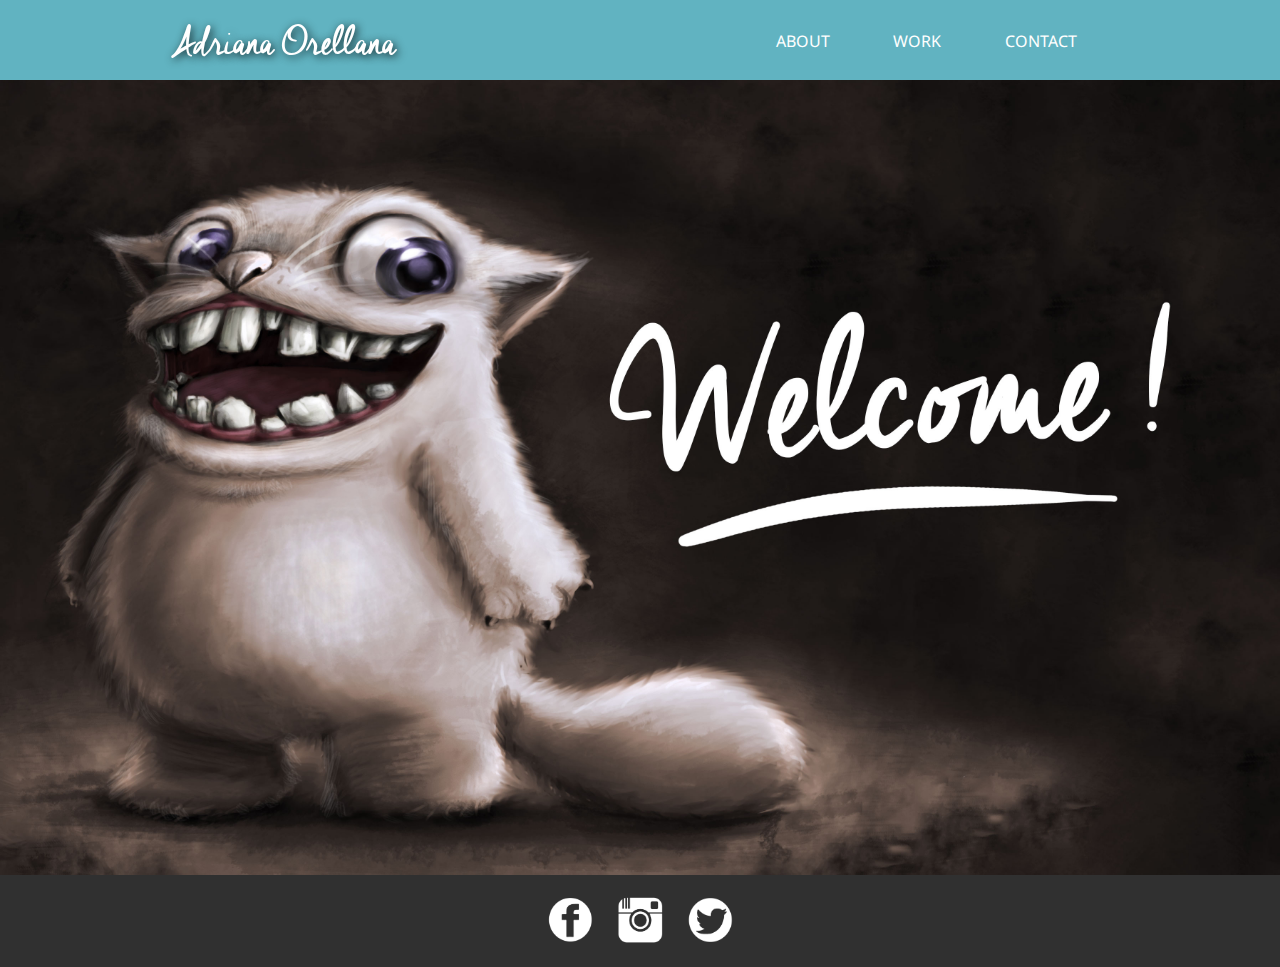
<file: index.html>
<!DOCTYPE html>
  <html>

    <head>
      <title>Adriana Orellana</title>
      <meta charset="UTF-8">
      <link rel="stylesheet" href="style.css">
      <link href='http://fonts.googleapis.com/css?family=Noto+Sans' rel='stylesheet' type='text/css'>
      <link href='http://fonts.googleapis.com/css?family=Lora:400,700' rel='stylesheet' type='text/css'>
      <script src="http://css3-mediaqueries-js.googlecode.com/files/css3-mediaqueries.js"></script>
	    <script src="http://html5shim.googlecode.com/svn/trunk/html5.js"></script>

    </head>

    <body>
      <div class="wrapper">
        <header class="header">
          <div class="container">
            <h1><a href="index.html">Adriana Orellana</a></h1>

            <div class="nav">
              <ul>
                <li class="menuicon"><a href="work.html"><img src="images/arrownav.png" target="self" /></a></li>
                <li><a href="about.html" target="_self">ABOUT</a></li>
                <li><a href="work.html" target="_self">WORK</a></li>
                <li><a href="contact.html" target="_self">CONTACT</a></li>
              </ul>
            </div><!-- /end .nav -->
          </div><!-- /end .container -->
        </header>

        <div class="content">
            <div class="welcome">
              <img src="images/index.jpg" alt="titoelgatito" />
            </div>
        </div>

        <footer class="footer">
          <div class="container">
            <div class="social">
              <a href="https://www.facebook.com/adrianaorellanart" target="_blank"><img src="images/social/socialicon01.png" alt="facebook" /></a>
              <a href="https://instagram.com/tamagotchiiiii" target="_blank"><img src="images/social/socialicon02.png" alt="instagram" /></a>
              <a href="https://twitter.com/tamagotchiii" target="_blank"><img src="images/social/socialicon03.png" alt="twitter" /></a>
            </div><!-- /end .social -->
          </div><!-- /end .container -->
        </footer>

      </div><!-- /end .wrapper -->
    </body>
  </html>
</file>
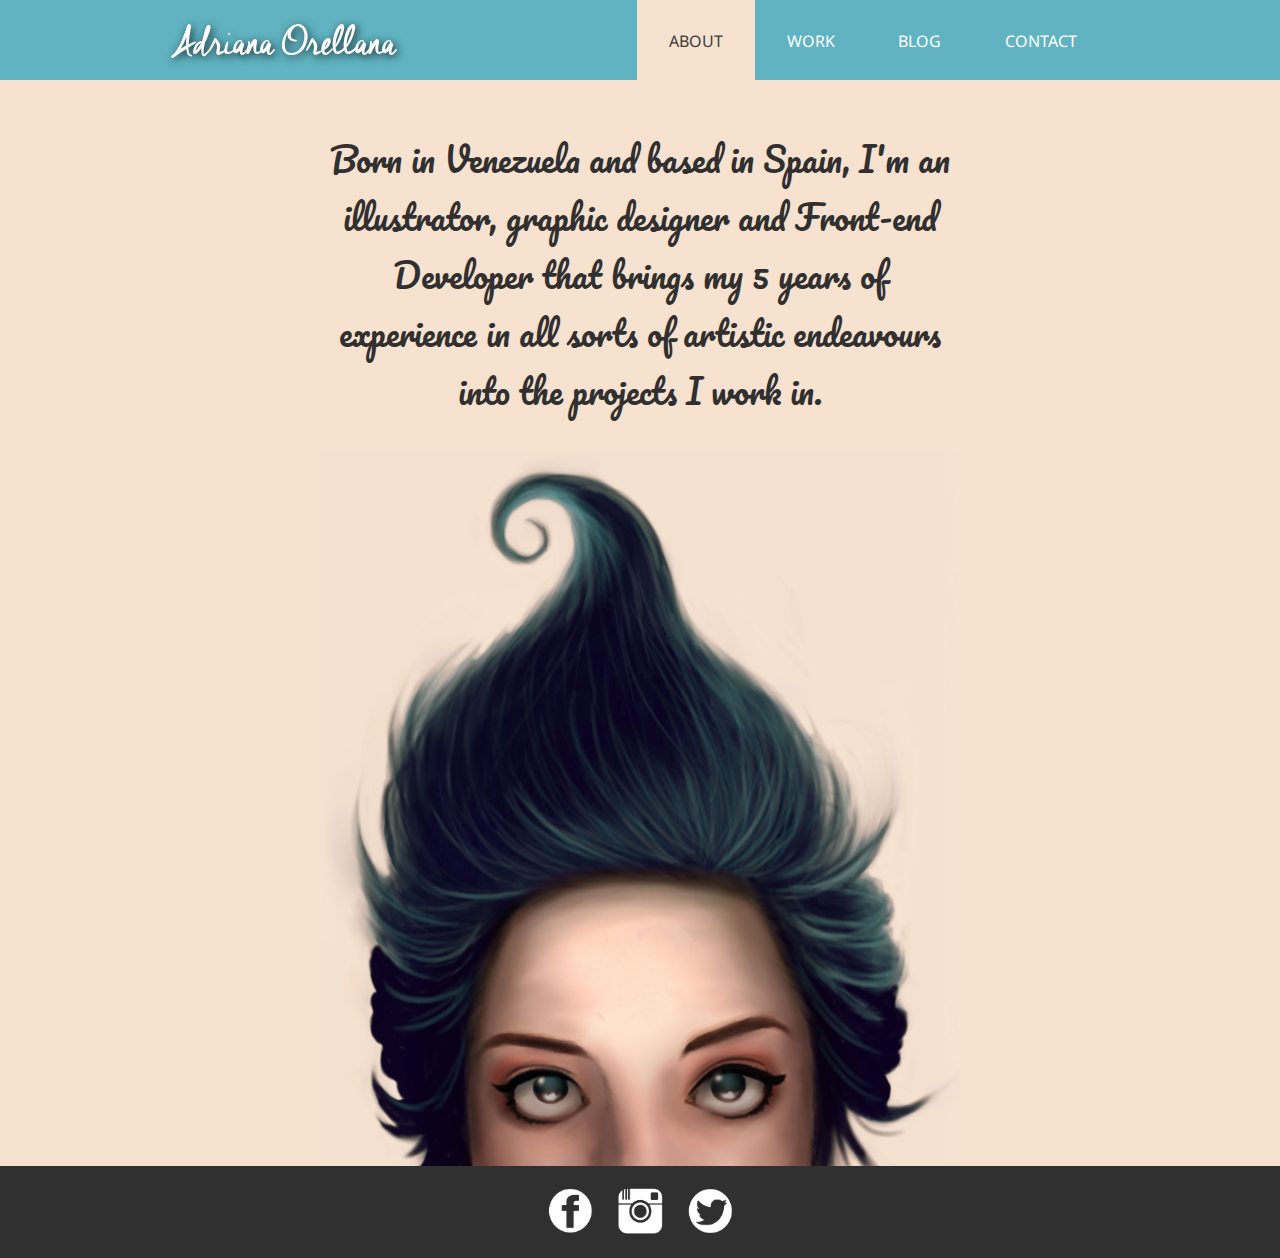
<file: about.html>
<!DOCTYPE html>
  <html>

    <head>
      <title>Adriana Orellana</title>
      <meta charset="UTF-8">
      <link rel="stylesheet" href="style.css">
      <link href='http://fonts.googleapis.com/css?family=Noto+Sans' rel='stylesheet' type='text/css'>
      <link href='http://fonts.googleapis.com/css?family=Lora:400,700' rel='stylesheet' type='text/css'>
      <link href='http://fonts.googleapis.com/css?family=Pacifico' rel='stylesheet' type='text/css'>
      <script src="http://css3-mediaqueries-js.googlecode.com/files/css3-mediaqueries.js"></script>
      <script src="http://html5shim.googlecode.com/svn/trunk/html5.js"></script>

    </head>

    <body>
      <div class="wrapper">
        <header class="header">
          <div class="container">
            <h1><a href="index.html">Adriana Orellana</a></h1>

            <div class="nav">
              <ul>
                <li class="menuicon"><a href="work.html"><img src="images/arrownav.png" target="self" /></a></li>

                <li><a href="about.html" target="_self" class="active">ABOUT</a></li>
                <li><a href="work.html" target="_self" >WORK</a></li>
                <li><a href="blog.html" target="_self">BLOG</a></li>
                <li><a href="contact.html" target="_self" >CONTACT</a></li>
              </ul>
            </div><!-- /end .nav -->
          </div><!-- /end .container -->
        </header>

        <div class="content">
          <div class="containter">

            <div class="aboutinfo">
              <p>Born in Venezuela and based in Spain, I'm an illustrator, graphic designer
                and Front-end Developer that brings my 5 years of experience in all sorts of
                artistic endeavours into the projects I work in.</p>
            </div><!-- /end .aboutinfo -->

            <div class="aboutbackground">
              <img src="images/selfportraitweb.jpg" alt="selfportait" />

            </div><!-- /end .aboutbackground -->
          </div><!-- /end .container -->

        </div>

        <footer class="footer">
          <div class="container">
            <div class="social">
              <a href="https://www.facebook.com/adrianaorellanart" target="_blank"><img src="images/social/socialicon01.png" alt="facebook" /></a>
              <a href="https://instagram.com/adrioreart" target="_blank"><img src="images/social/socialicon02.png" alt="instagram" /></a>
              <a href="https://twitter.com/tamagotchiii" target="_blank"><img src="images/social/socialicon03.png" alt="twitter" /></a>
            </div><!-- /end .social -->
          </div><!-- /end .container -->
        </footer>

      </div><!-- /end .wrapper -->
    </body>
  </html>
</file>
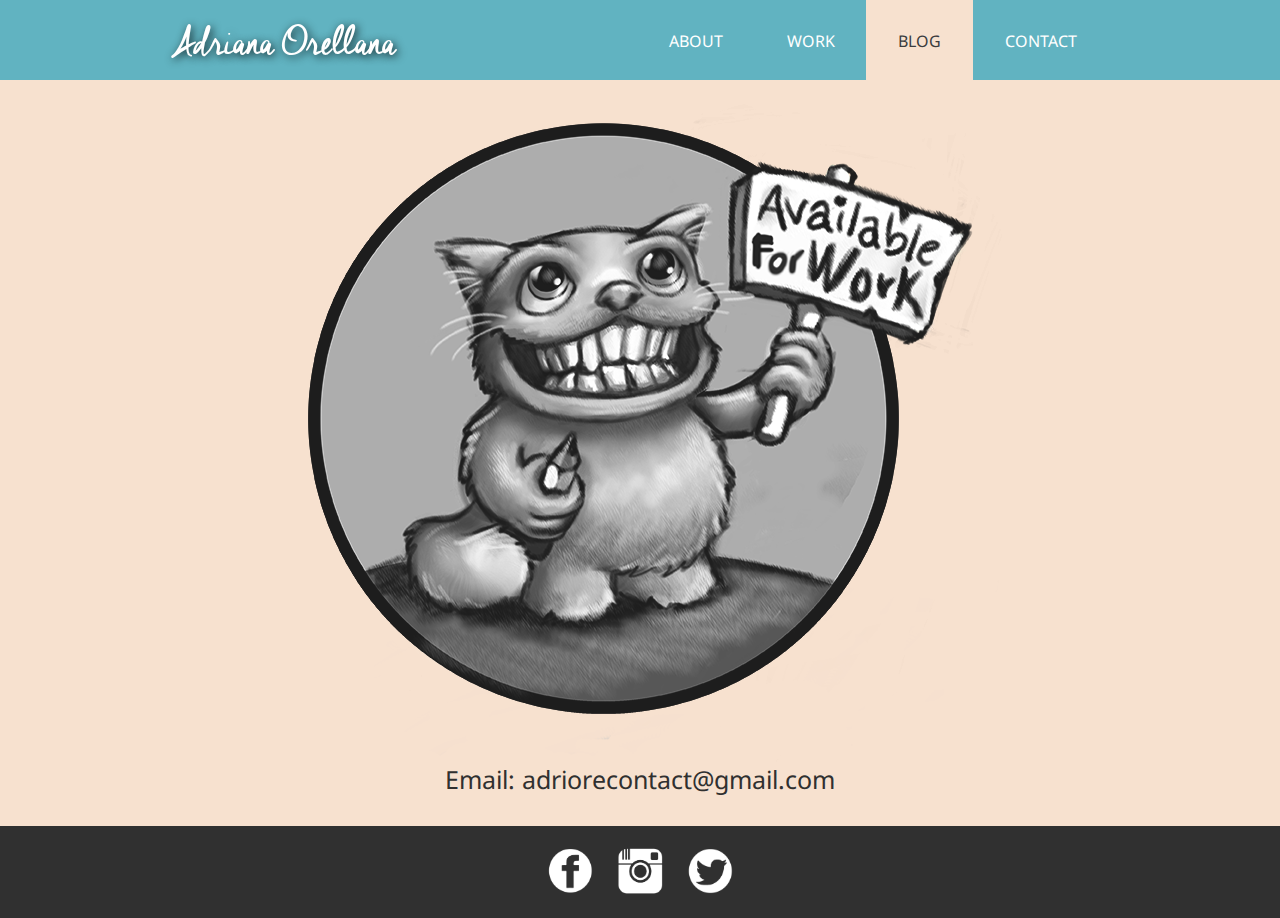
<file: blog.html>
<!DOCTYPE html>
  <html>

    <head>
      <title>Adriana Orellana</title>
      <meta charset="UTF-8">
      <link rel="stylesheet" href="style.css">
      <link href='http://fonts.googleapis.com/css?family=Noto+Sans' rel='stylesheet' type='text/css'>
      <link href='http://fonts.googleapis.com/css?family=Lora:400,700' rel='stylesheet' type='text/css'>
      <link href='http://fonts.googleapis.com/css?family=Pacifico' rel='stylesheet' type='text/css'>
      <script src="http://css3-mediaqueries-js.googlecode.com/files/css3-mediaqueries.js"></script>
      <script src="http://html5shim.googlecode.com/svn/trunk/html5.js"></script>

    </head>

    <body>
      <div class="wrapper">
        <header class="header">
          <div class="container">
            <h1><a href="index.html">Adriana Orellana</a></h1>

            <div class="nav">
              <ul>
                <li class="menuicon"><a href="work.html"><img src="images/arrownav.png" target="self" /></a></li>

                <li><a href="about.html" target="_self">ABOUT</a></li>
                <li><a href="work.html" target="_self" >WORK</a></li>
                <li><a href="blog.html" target="_self" class="active">BLOG</a></li>
                <li><a href="contact.html" target="_self" >CONTACT</a></li>
              </ul>
            </div><!-- /end .nav -->
          </div><!-- /end .container -->
        </header>

        <div class="content">
          <div class="container">
            <div class="message">
              <img src="images/titobnweb.png" alt="Available for Work!" />
            </div><!-- /end .message -->

            <div class="contactinfo">
              <p>Email: adriorecontact@gmail.com</p>
            </div><!-- /end .contactinfo -->

          </div><!-- /end .container -->
        </div>

        <footer class="footer">
          <div class="container">
            <div class="social">
              <a href="https://www.facebook.com/adrianaorellanart" target="_blank"><img src="images/social/socialicon01.png" alt="facebook" /></a>
              <a href="https://instagram.com/adrioreart" target="_blank"><img src="images/social/socialicon02.png" alt="instagram" /></a>
              <a href="https://twitter.com/tamagotchiii" target="_blank"><img src="images/social/socialicon03.png" alt="twitter" /></a>
            </div><!-- /end .social -->
          </div><!-- /end .container -->
        </footer>

      </div><!-- /end .wrapper -->
    </body>
  </html>
</file>
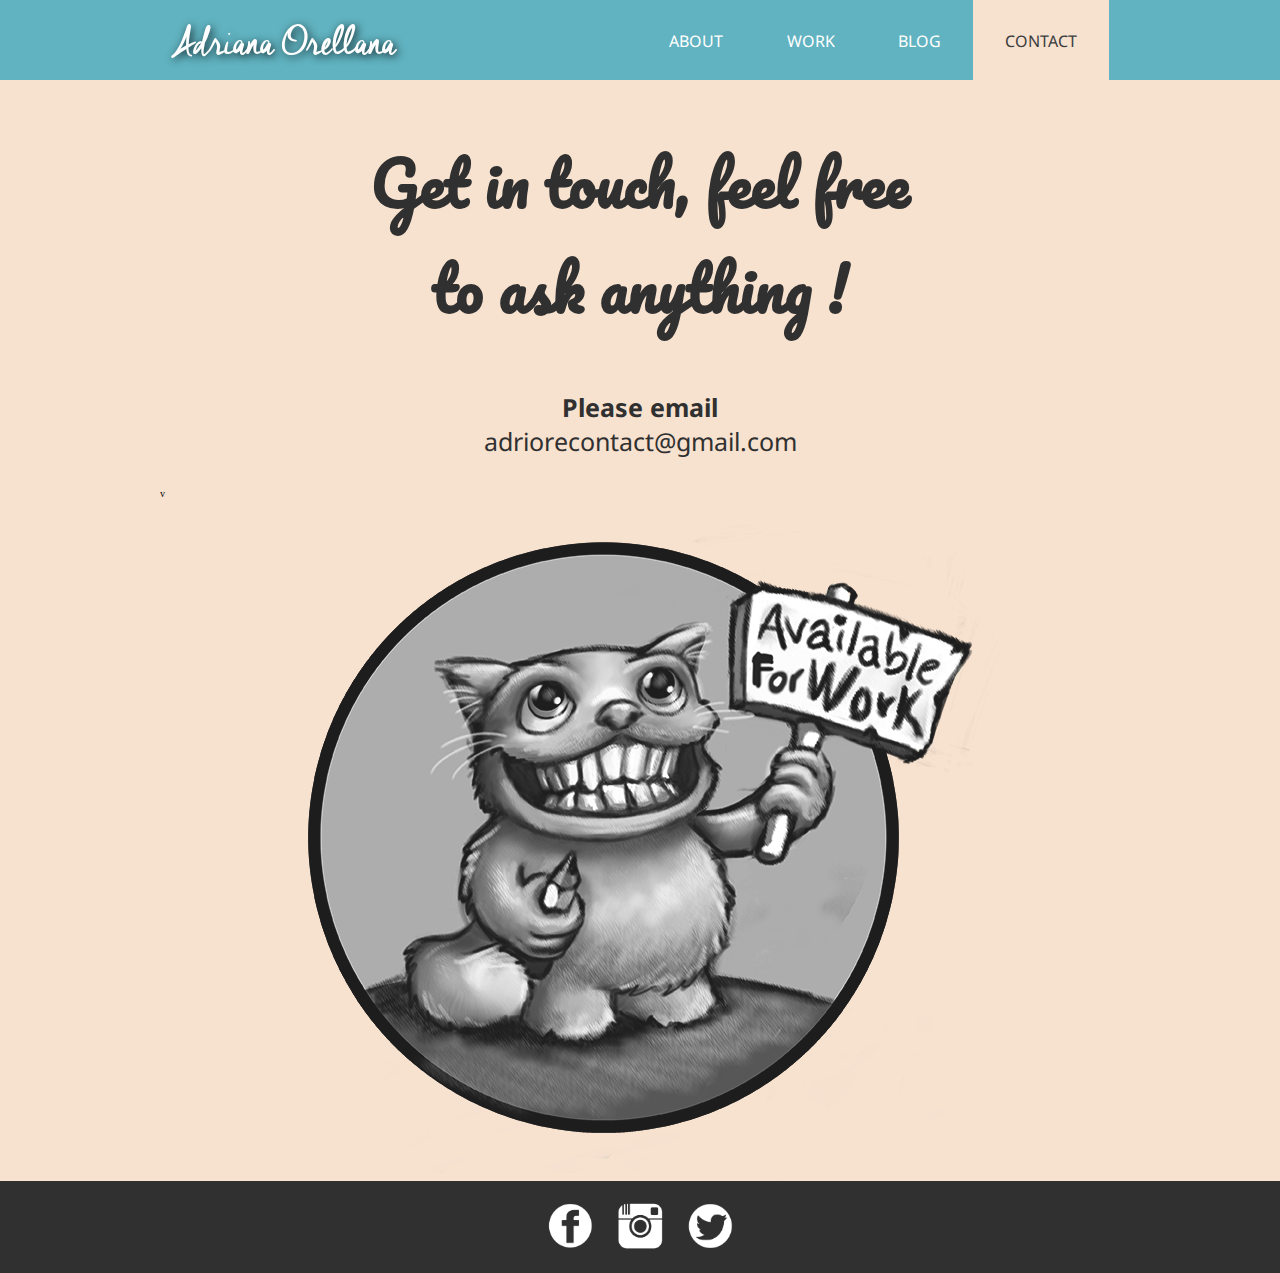
<file: contact.html>
<!DOCTYPE html>
  <html>

    <head>
      <title>Adriana Orellana</title>
      <meta charset="UTF-8">
      <link rel="stylesheet" href="style.css">
      <link href='http://fonts.googleapis.com/css?family=Noto+Sans' rel='stylesheet' type='text/css'>
      <link href='http://fonts.googleapis.com/css?family=Lora:400,700' rel='stylesheet' type='text/css'>
      <link href='http://fonts.googleapis.com/css?family=Pacifico' rel='stylesheet' type='text/css'>
      <script src="http://css3-mediaqueries-js.googlecode.com/files/css3-mediaqueries.js"></script>
	    <script src="http://html5shim.googlecode.com/svn/trunk/html5.js"></script>

    </head>

    <body>
      <div class="wrapper">
        <header class="header">
          <div class="container">
            <h1><a href="index.html">Adriana Orellana</a></h1>

            <div class="nav">
              <ul>
                <li class="menuicon"><a href="work.html"><img src="images/arrownav.png" target="self" /></a></li>

                <li><a href="about.html" target="_self">ABOUT</a></li>
                <li><a href="work.html" target="_self" >WORK</a></li>
                <li><a href="blog.html" target="_self">BLOG</a></li>
                <li><a href="contact.html" target="_self" class="active">CONTACT</a></li>
              </ul>
            </div><!-- /end .nav -->
          </div><!-- /end .container -->
        </header>

        <div class="content">
          <div class="container">

            <div class="contactinfo">
              <h2>Get in touch, feel free to ask anything !</h2>
              <p><strong>Please email</strong></p>
              <p>adriorecontact@gmail.com</p>
            </div><!-- /end .contactinfo -->v

            <div class="message">
              <img src="images/titobnweb.png" alt="Available for Work!" />
            </div><!-- /end .message -->

          </div><!-- /end .container -->
        </div>

        <footer class="footer">
          <div class="container">
            <div class="social">
              <a href="https://www.facebook.com/adrianaorellanart" target="_blank"><img src="images/social/socialicon01.png" alt="facebook" /></a>
              <a href="https://instagram.com/adrioreart" target="_blank"><img src="images/social/socialicon02.png" alt="instagram" /></a>
              <a href="https://twitter.com/tamagotchiii" target="_blank"><img src="images/social/socialicon03.png" alt="twitter" /></a>
            </div><!-- /end .social -->
          </div><!-- /end .container -->
        </footer>

      </div><!-- /end .wrapper -->
    </body>
  </html>
</file>
<file: style.css>
/* ----------- RESET ------------- */


html, body, h1, h2, h3, p, a, ul, ol, li {
  padding: 0;
  border: 0;
  margin:0;
}

html {
  font-size: 16px;
}

body {
  font-size: 62.5%;


}

html, body {
  height: 100%;
	-webkit-overflow-scrolling:touch;
}

/* ----------- FLEXBOX ------------- */
.wrapper {
  display: flex;
  flex-flow: row wrap;
}

.header, .content, .footer {
  flex: 1 100%;
}

.container {
  width: 75%;
  margin:0 auto;


}

/* ----------- FONTS ------------- */


@font-face {
font-family: 'cheddarjack';
src: url('fonts/cheddarjack.ttf');
}

/* ----------- HEADER ------------- */

.header {
  background-color: #61B3C1;
  padding: 15px;

}


.header h1 {
  font-size: 5em;
  line-height: 0.9em;
  text-shadow: 2px 2px 8px #102124;
  float: left;
  margin-bottom: 5px;


}

.header h1 a {
  text-decoration: none;
  font-family: cheddarjack;
  font-weight: normal;
  color: #ffffff;
  line-height: 0em;


}

.nav {
  list-style: none;
  margin: 0px;
  display: -webkit-box;
  display: -moz-box;
  display: -ms-flexbox;
  display: -webkit-flex;
  display: flex;

  -webkit-flex-flow: row wrap;
  justify-content: flex-end;

}

.nav ul {
  margin-top: 15px;

}

.nav a {
  font-family: 'Noto Sans', sans-serif;
  font-size: 1.6em;
  text-decoration: none;
  color: #ffffff;
  padding: 2em;
}



.active{
  background-color: #F7E1CF;
  color: #3B3D3F !important;;
}

  /*button icon responsive*/

  .nav li {
    text-decoration: none;
    display: inline;
    margin-left: -3px;


  }
  .nav .menuicon {
    display: none;
  }


.nav .menuicon img {
  width:20px;
}

  /*end button icon responsive*/




/* ----------- CONTENT ------------- */
.content {
  background-color: #F7E1CF;

}

/* ----------- CONTENT INDEX ------------- */

.welcome {
    display: -webkit-box;
  display: -moz-box;
  display: -ms-flexbox;
  display: -webkit-flex;
  display: flex;
  -webkit-flex-flow: row wrap;
  justify-content: center;
}

.welcome img {
  width: 100%;
}

/* ----------- CONTENT ABOUT ------------- */

.aboutinfo, .aboutbackground {
    list-style: none;

  display: -webkit-box;
  display: -moz-box;
  display: -ms-flexbox;
  display: -webkit-flex;
  display: flex;
  -webkit-flex-flow: row wrap;
  justify-content: center;

}

.aboutinfo {
  width: 50%;
  margin: 30px auto;
  text-align: center;
  margin-top: 50px;
  font-size: 3.3em;
  font-family: 'Pacifico', cursive;
  color: #303030;

}

.aboutbackground img {
  width: 50%;
}


/* ----------- CONTENT WORK ------------- */
.categories {
  list-style: none;
  padding:30px;

  display: -webkit-box;
  display: -moz-box;
  display: -ms-flexbox;
  display: -webkit-flex;
  display: flex;
  -webkit-flex-flow: row wrap;
  justify-content: center;

}

.categories li {
  text-decoration: none;
  display: inline;

}

.categories a {
  font-family: 'Noto Sans', sans-serif;
  font-size: 1.9em;
  text-decoration: none;
  color: #3B3D3F;
  padding: 0.6em;
  opacity: 0.7;
}

.categories a:hover, .nav a:active{
  opacity: 1;
}

.nav .current a {
	background: #999;
	color: #fff;
}

.active2{
  opacity: 1 !important;
  font-size: 2.5em !important;
}


.masonry {
  display: -webkit-box;
  display: -moz-box;
  display: -ms-flexbox;
  display: -webkit-flex;
  display: flex;
  -webkit-flex-flow: row wrap;
  flex-flow: row wrap; /*flex-flow: <‘flex-direction’> || <‘flex-wrap’>*/
  align-items: flex-start;

  padding-bottom: 40px;
}

.masonry img {
  width:22%;
  transition: .8s opacity;
  margin: 10px auto;
  border-radius: 5px;
  box-shadow: 0 8px 6px -6px black;
}

.masonry:hover img { opacity: 0.3; }
.masonry:hover img:hover { opacity: 1; }


/* ----------- CONTENT CONTACT ------------- */

.message, .contactinfo h2, .contactinfo p {
  list-style: none;

  display: -webkit-box;
  display: -moz-box;
  display: -ms-flexbox;
  display: -webkit-flex;
  display: flex;
  -webkit-flex-flow: row wrap;
  justify-content: center;



}

.contactinfo {
  margin: 0 auto;
  width: 60%;
  color: #303030;
  font-family: 'Noto Sans', sans-serif;
  margin-bottom: 30px;
  text-align: center;

}

.contactinfo h2 {
  padding: 50px 0 50px 0;
  font-size: 6em;
  font-family: 'Pacifico', cursive;

}

.contactinfo p {
  font-size: 2.5em;
}



/* ----------- FOOTER ------------- */
.footer {
  background-color: #303030;

}

.social {
  display: -webkit-box;
  display: -moz-box;
  display: -ms-flexbox;
  display: -webkit-flex;
  display: flex;
  -webkit-flex-flow: row wrap;
  justify-content: center;
  padding: 10px 20px;

}

.social img {
  width: 5em;
  height: 5em;
  margin: 1em;

}

/******************************************/
/* -----------MEDIA QUERIES ------------- */
/******************************************/



@media only screen and (max-width : 979px) {

  /****** HEADER ******/

.nav {
  justify-content: flex-end;
}

.nav ul {
  margin-top: 16px;

}

.nav a {
  font-size: 1.3em;
  padding: 2.5em 1.5em 2.5em 1.5em ;

}

.nav a:hover, .nav a:active{
  background-color: #F7E1CF;
}

.active{
  background-color: #F7E1CF !important;

}

  .nav li {
    display: inline;
    margin: 0;
    margin-left: -3px;

  }
  .nav .menuicon {
    display: none;
  }

  /****** CONTENT WORK ******/


.categories {
  list-style: none;

  display: -webkit-box;
  display: -moz-box;
  display: -ms-flexbox;
  display: -webkit-flex;
  display: flex;
  -webkit-flex-flow: row wrap;
  justify-content: center;
}

.categories li {
  text-decoration: none;
  display: inline;
}

.categories a {
  font-family: 'Noto Sans', sans-serif;
  font-size: 1.5em;
  text-decoration: none;
  padding: 0.4em;
  opacity: 0.7;
}

.categories a:hover, .nav a:active{
  opacity: 1;
}

.nav .current a {
	background: #999;
	color: #fff;
	border-radius: 5px;
}

.active2{
  opacity: 1 !important;
  font-size: 2.2em !important;
}




  .masonry img {
    width: 30%;
    margin: 10px auto;
  }
  
  
  /****** CONTENT ABOUT ******/
  
  .aboutinfo {
    width: 80%
  }

  /****** CONTENT CONTACT ******/
  
  .contactinfo {
    width: 100%;
  }
  
  .message img {
    width: 100%;
  }


}

@media only screen and (max-width : 767px) {

  /****** HEADER ******/

  .header h1 {
    font-size: 7em;
    line-height: 0.9em;
    text-shadow: 2px 2px 8px #43454D;
    float: none;
    margin-bottom: 5px;
  }

  /****** CONTENT WORK ******/


  .container {
    width:90%;
    text-align:center;
  }

  /****** .nav responsive menu ******/

  .nav {
    list-style: none;
    margin: 0px;
    display: flex;
    justify-content: center;

    margin: 13px;
  }

  .nav ul {
    text-align: center;
  }


  .nav li {
    display: inline; /* hide all <li> items */
    padding: 10px;

  }
  .nav .menuicon {
    display: none; /* show only current <li> item */
  }


  .nav a {
    font-size: 1 em;
    padding: 10px 20px;
  }

.nav a:hover, .nav a:active{
  background-color: transparent;
  box-shadow: none;
  border-radius: 50px;
}

.active{
  box-shadow: none;
  border-radius: 50px;


}

  /****** .categories responsive menu ******/

  .categories {
    min-height: 40px;
  }
  .categories ul {
    width: 180px;
    padding: 5px 0;
    background: #fff url(images/icon-menu.png) no-repeat 10px 11px;
    border-radius: 50px;
    box-shadow: 0 1px 2px rgba(0,0,0,.3);
  }
  .categories li {
    display: none; /* hide all <li> items */
    margin: 0;
  }
  .categories .current {
    display: block; /* show only current <li> item */
  }
  .categories a {
    display: block;
    padding: 5px;
    text-align: center;
    color: black;
  }
  .categories .current a {
    background: none;
    color: #303030;
  }

  /****** on nav hover ******/

  .categories ul:hover {
    background-image: none;
  }
  .categories ul:hover li {
    display: block;
    margin: 0 0 5px;
  }
  .categories ul:hover .current {
    background: url(images/icon-check.png) no-repeat 10px 7px;
  }

  /****** GALLERY WORK ******/

  .masonry img {
    width: 46%;
  }

  /****** CONTENT CONTACT ******/

  .message img {
    width: 100%;
    margin-bottom: 20px;
  }

}


@media only screen and (max-width : 480px) {

  /****** HEADER ******/

  .header h1 {
    font-size: 5.5em;
  }

  /*.nav responsive menu*/

  .nav {
    justify-content: center;

  }

  .nav ul {
    width: 100%;
    text-align: center;
  }


  .nav li {
    display: none; /* hide all <li> items */
    margin: -10px;
  }
  .nav .menuicon {
    display: block; /* show only current <li> item */
  }
  .nav a {
    display: block;
    padding: 5px;
  }
  .nav .menuicon a {
    background: none;
    color: #666;
  }

  .active {
  box-shadow: none;
  }

  /****** on nav hover ******/

  .nav ul:hover {
    background-image: none;
  }
  .nav ul:hover li {
    display: block;
  }
  .nav ul:hover .menuicon {
    background: url(images/icon-check.png) no-repeat 10px 7px;
  }


  /****** CONTENT ABOUT ******/

  .aboutinfo {
    font-size: 2.5em;
    width: 90%;
  }

  .aboutbackground img {
    width: 100%;
  }

  /****** GALLERY WORK ******/

  .masonry img {
    width: 100%;
  }

  /****** CONTENT CONTACT ******/

  .message img {
    width: 100%;
    margin: 15px 0 15px 0;
  }

  .contactinfo {
    width: 90%;
    margin:0 auto;
  }

  .contactinfo h2  {
    font-size: 4em;
    padding: 30px 0 40px 0;
  }

  .contactinfo p {
    font-size: 2em;
  }


}
</file>
